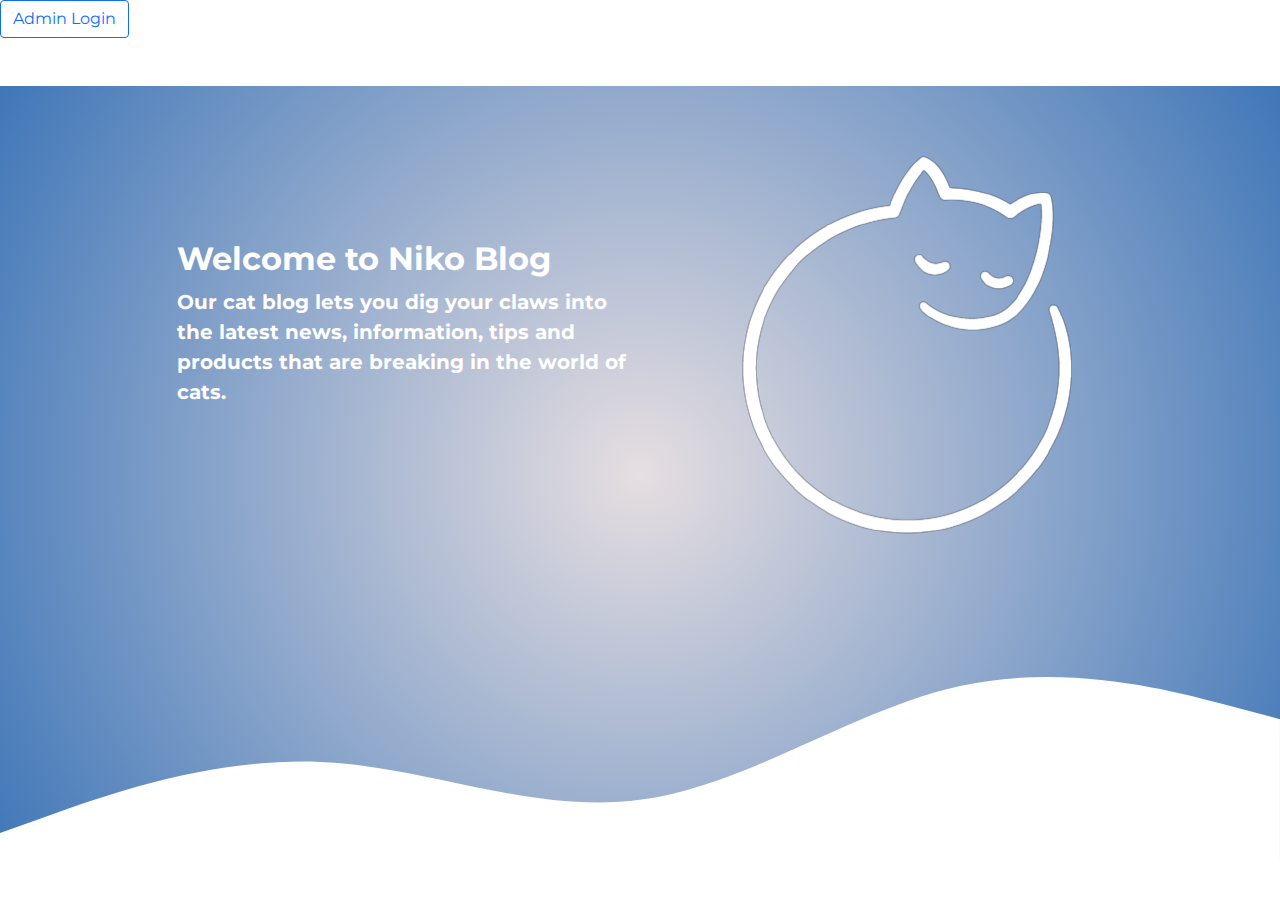
<file: Aljoharah Blog/index.html>
<!DOCTYPE html>
<html lang="en">

<head>
  <meta charset="UTF-8" />
  <meta name="viewport" content="width=device-width, initial-scale=1.0" />
  <title>Niko blog</title>
  <link rel="stylesheet" href="css/bootstrap.min.css" />
  <link rel="stylesheet" href="css/styles.css" />
  <link href="https://fonts.googleapis.com/css2?family=Montserrat:wght@300&display=swap" rel="stylesheet" />
</head>

<body>
  <a href="Login.html"><button type='button' class='btn btn-outline-primary'>Admin Login</button></a>
  <header class='page-header gradient'>
    <div class='container'>
      <div class='row justify-content-center align-items-center'>
        <div class='col-md-5'>
          <h2><b>Welcome to Niko Blog </b></h2>
          <p><b>Our cat blog lets you dig your claws into the latest news, information, tips and products that are breaking in the world of cats.</b></p>
        </div>
        <div class='col-md-5'>
          <img src="img/cat.png" alt="cat">
        </div>
      </div>
    </div>
    <svg xmlns="http://www.w3.org/2000/svg" viewBox="0 0 1440 320">
      <path fill="#fff" fill-opacity="1"
        d="M0,288L60,266.7C120,245,240,203,360,208C480,213,600,267,720,250.7C840,235,960,149,1080,122.7C1200,96,1320,128,1380,144L1440,160L1440,320L1380,320C1320,320,1200,320,1080,320C960,320,840,320,720,320C600,320,480,320,360,320C240,320,120,320,60,320L0,320Z">
      </path>
    </svg>
  </header>
  
</body>

</html>
</file>
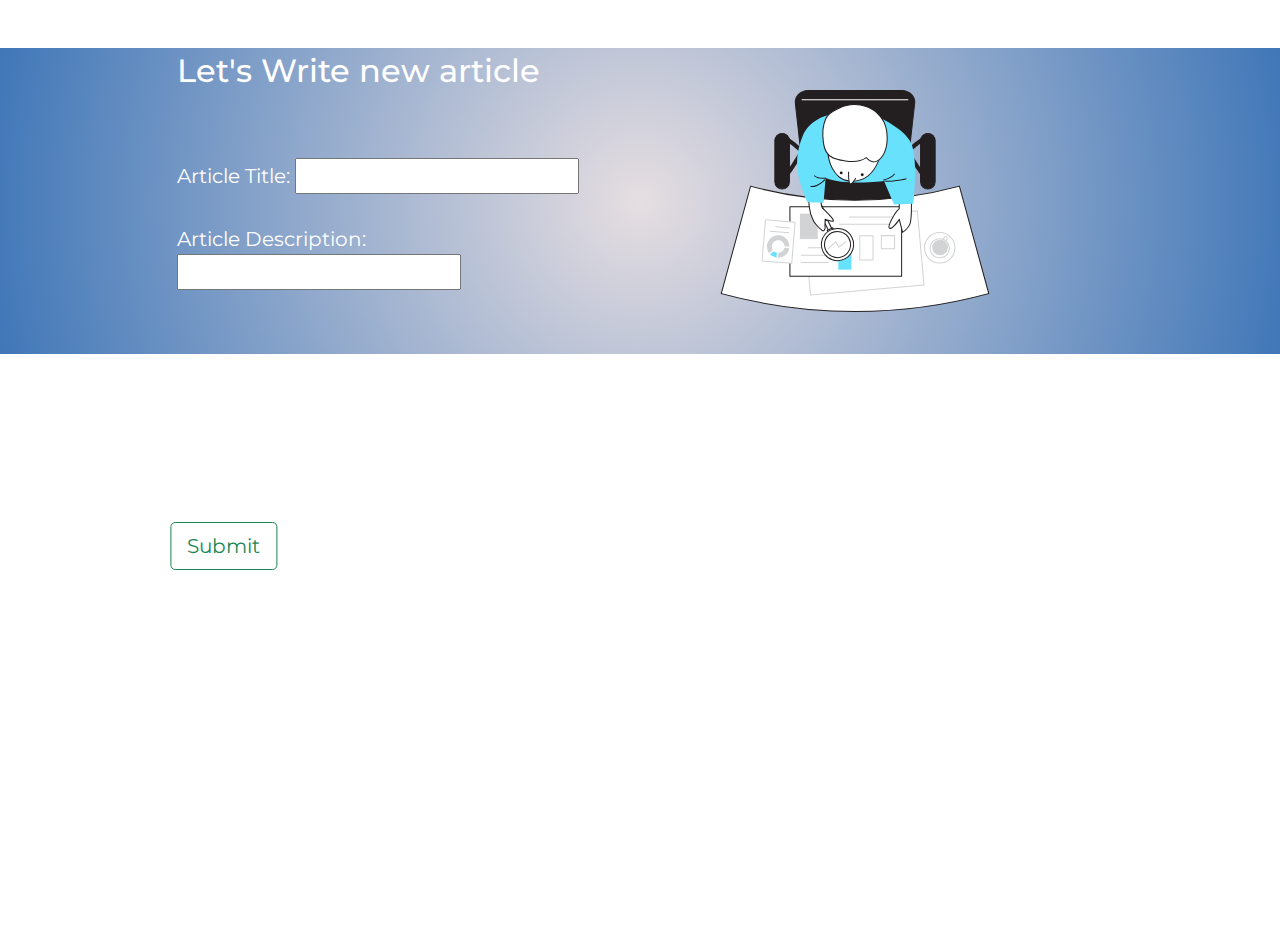
<file: Aljoharah Blog/Article.html>
<!DOCTYPE html>
<html lang="en">

    <head>
        <meta charset="UTF-8" />
        <meta name="viewport" content="width=device-width, initial-scale=1.0" />
        <title>Article Page</title>
        <link rel="stylesheet" href="css/bootstrap.min.css" />
        <link rel="stylesheet" href="css/styles.css" />
        <link href="https://fonts.googleapis.com/css2?family=Montserrat:wght@300&display=swap" rel="stylesheet" />
    </head>

    <body>
        <script type="text/javascript">
          var x= [];

           
        function add(){
           var name = document.getElementById('name').value;
           var des = document.getElementById('description').value;
           localStorage.setItem("name", name);
           localStorage.setItem("description", des);
           window.location = "Article2.html"; 
            }
            </script>
        <div class="page-header gradient">
        <div class='container'>
        <div class='row justify-content-center align-items-center'>
        <div class='col-md-5'>
        <h2>Let's Write new article</h2>
        <br>
        <br>
        <form id="form_id" method="post" name="myform2">
        <label>Article Title:</label>
        <input type="text" name="name" id="name"/>
        <br>
        <br>
        <label>Article Description:</label>
        <input type="text" name="description" id="description"/>
         <br>
         <br>
         <br>
        <input type="button"  class='btn btn-outline-success btn-lg center'value="Submit" id="submit" onclick="add()"/>
        </form>
        </div>
        <div class='col-md-5'>
            <img src="img/Report analysis _Flatline.svg" alt="article">
          </div>
        </div>
        </div>
        </div>
        </body>
 </html>
</file>
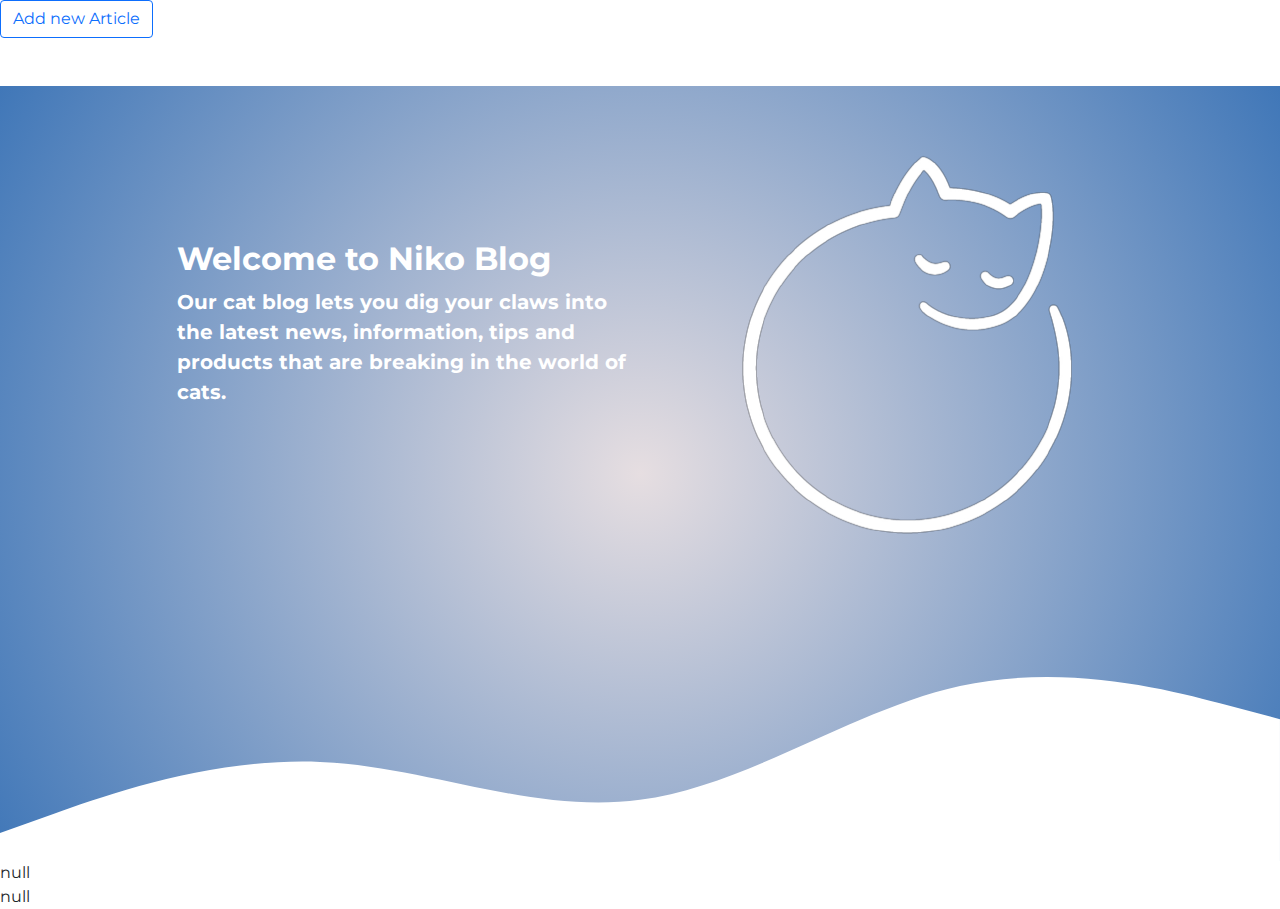
<file: Aljoharah Blog/Article2.html>
<!DOCTYPE html>
<html lang="en">

<head>
  <meta charset="UTF-8" />
  <meta name="viewport" content="width=device-width, initial-scale=1.0" />
  <title>Niko blog</title>
  <link rel="stylesheet" href="css/bootstrap.min.css" />
  <link rel="stylesheet" href="css/styles.css" />
  <link href="https://fonts.googleapis.com/css2?family=Montserrat:wght@300&display=swap" rel="stylesheet" />
</head>

<body>
  <a href="Article.html"><button type='button' class='btn btn-outline-primary'>Add new Article</button></a>
  <header class='page-header gradient'>
    <div class='container'>
      <div class='row justify-content-center align-items-center'>
        <div class='col-md-5'>
          <h2><b>Welcome to Niko Blog </b></h2>
          <p><b>Our cat blog lets you dig your claws into the latest news, information, tips and products that are breaking in the world of cats.</b></p>
        </div>
        <div class='col-md-5'>
          <img src="img/cat.png" alt="cat">
        </div>
      </div>
    </div>
    <svg xmlns="http://www.w3.org/2000/svg" viewBox="0 0 1440 320">
      <path fill="#fff" fill-opacity="1"
        d="M0,288L60,266.7C120,245,240,203,360,208C480,213,600,267,720,250.7C840,235,960,149,1080,122.7C1200,96,1320,128,1380,144L1440,160L1440,320L1380,320C1320,320,1200,320,1080,320C960,320,840,320,720,320C600,320,480,320,360,320C240,320,120,320,60,320L0,320Z">
      </path>
    </svg>
  </header>
  <script type="text/javascript">
    var title = localStorage.getItem("name");
    var desc = localStorage.getItem("description");

    document.write('<li>' + title + '</li>');
    document.write('<p>' + desc + '</p>');


</script>


</body>
</html>
</file>
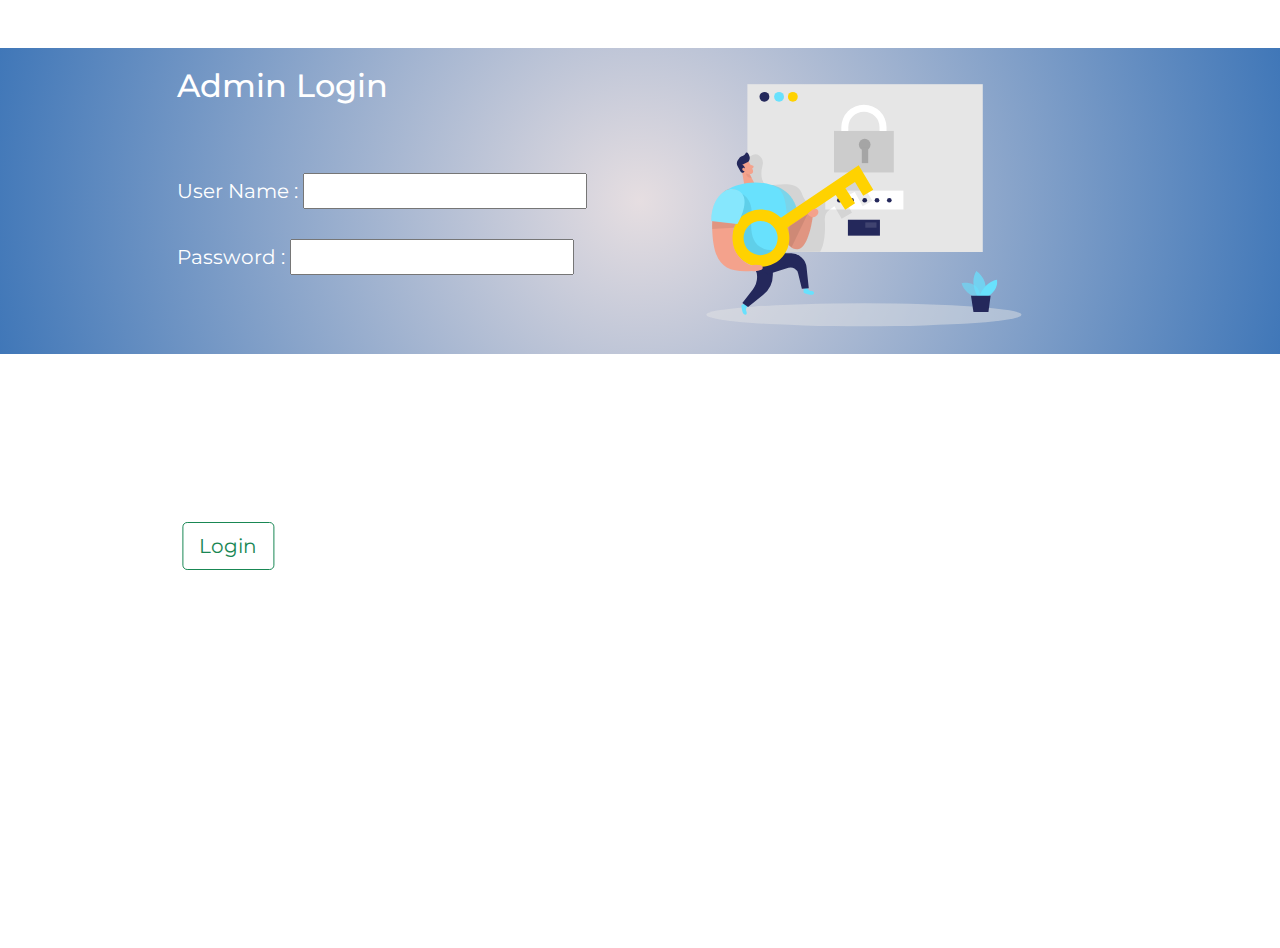
<file: Aljoharah Blog/Login.html>
<!DOCTYPE html>
<html lang="en">

    <head>
        <meta charset="UTF-8" />
        <meta name="viewport" content="width=device-width, initial-scale=1.0" />
        <title>Admin Login</title>
        <link rel="stylesheet" href="css/bootstrap.min.css" />
        <link rel="stylesheet" href="css/styles.css" />
        <link href="https://fonts.googleapis.com/css2?family=Montserrat:wght@300&display=swap" rel="stylesheet" />
        <script src="js/login.js"></script>
    </head>

    <body>
        <div class="page-header gradient">
        <div class='container'>
        <div class='row justify-content-center align-items-center'>
        <div class='col-md-5'>
        <h2>Admin Login</h2>
        <br>
        <br>
        <form id="form_id" method="post" name="myform">
        <label>User Name :</label>
        <input type="text" name="username" id="username"/>
        <br>
        <br>
        <label>Password :</label>
        <input type="password" name="password" id="password"/>
         <br>
         <br>
         <br>
        <input type="button"  class='btn btn-outline-success btn-lg center'value="Login" id="submit" onclick="validate()"/>
        </form>
        </div>
        <div class='col-md-5'>
            <img src="img/Authentication_Two Color.svg" alt="cat">
          </div>
        </div>
        </div>
        </div>
        </body>
 </html>
</file>
<file: Aljoharah Blog/css/styles.css>
html,
body{
height:100%;
font-size:1rem;
font-family: "Montserrat", sans-serif;
}

.gradient{
  background: rgb(230,222,225);
  background: radial-gradient(circle, rgba(230,222,225,1) 0%, rgba(64,119,184,1) 100%); 
}
.page-header{
    margin-top:3rem;
    font-size:1.25rem;
    color:white;
}   
.feature {
    color: #fff;
  }
  
  .feature ul {
    padding-left: 2rem;
    list-style-type: none;
  }
  
  .feature ul li {
    padding-left: 2rem;
    background-image: url(../img/check.svg);
    background-repeat: no-repeat;
    line-height: 1.5rem;
    margin-bottom: 1rem;
  }

  .icon {
    color: #fff;
    height: 5rem;
    width: 5rem;
    font-size: 1.75rem;
    border-radius: 100%;
    display: inline-flex;
    align-items: center;
    justify-content: center;
  }

  .gallery {
    background-color: whitesmoke;
  }
  
  .gallery img {
    border-radius: 5%;
  }
  .services {
    color: #fff;
  }
  footer{
    padding:20px;
    color: #fff;
  }

  .center {
    margin: 0;
    position: absolute;
    top: 50%;
    left: 20%;
    -ms-transform: translate(90%, -30%);
    transform: translate(-80%, 150%);
  }
</file>
